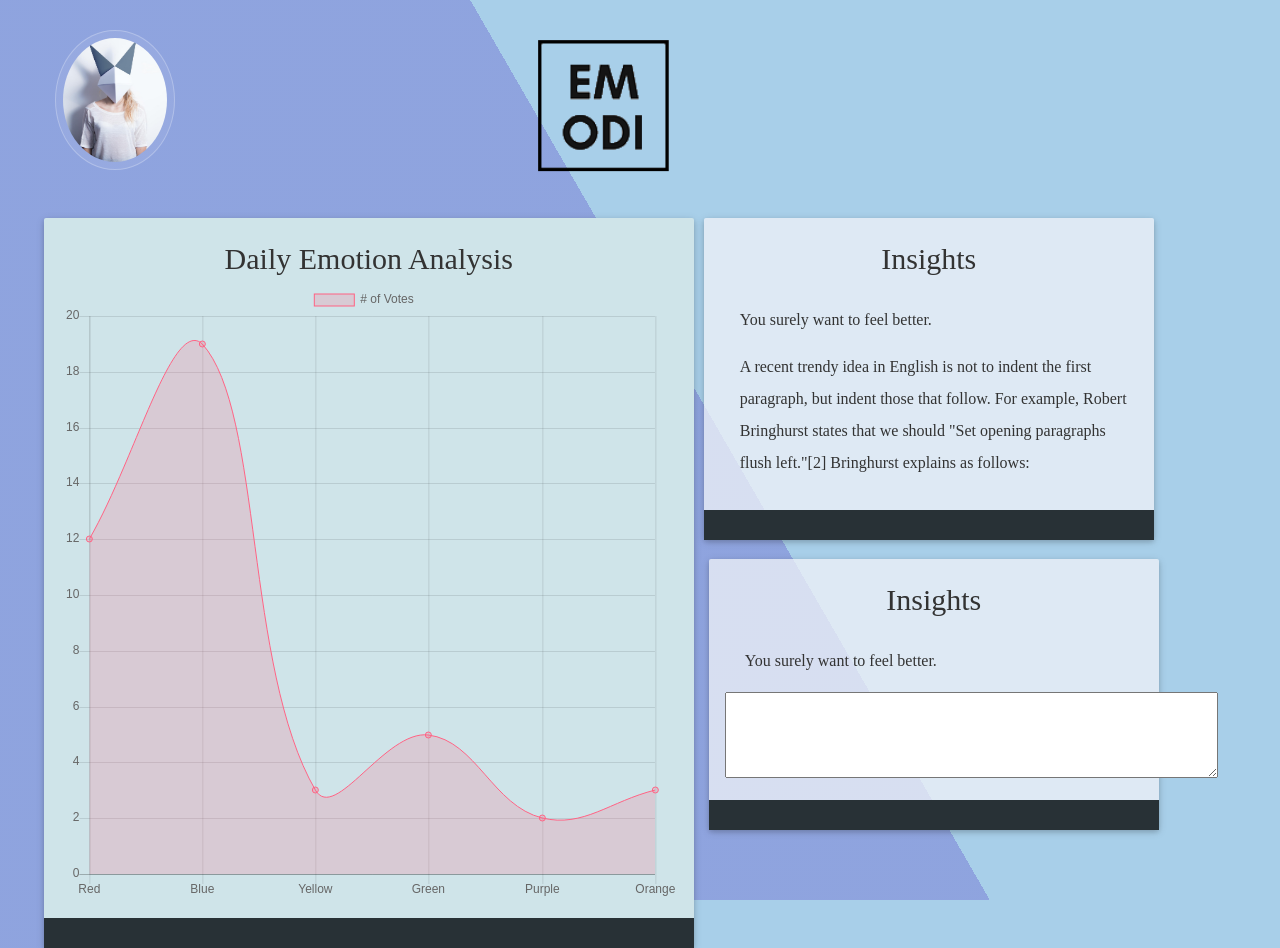
<file: home.html>
<!DOCTYPE html>
<html lang="en">
<head>
    <meta charset="utf-8">
    <meta http-equiv="X-UA-Compatible" content="IE=edge">
    <meta name="viewport" content="width=device-width, initial-scale=1">

    <title>Emotion Dairy : Home</title>
    <link rel="icon" type="image/icon" href="assets/images/tabicon.ico">

    <link rel="stylesheet" type="text/css" href="">
    <link href="assets/css/bootstrap.min.css" rel="stylesheet">
    <link href="assets/css/bootstrap-theme.min.css" rel="stylesheet">
    <link href="assets/css/font-awesome.min.css" rel="stylesheet">
    <link href="https://fonts.googleapis.com/css?family=Open+Sans:400,400i,600,700,700i" rel="stylesheet">
    <link href="https://fonts.googleapis.com/css?family=Crimson+Text:400,700,700i|Josefin+Sans:700" rel="stylesheet">
    <link href="assets/css/homeMain.css" rel="stylesheet">
    <link href="assets/css/mycocss.css" rel="stylesheet">
    <link rel="icon" href="assets/images/logo.png">
    <link rel="stylesheet" href="https://cdnjs.cloudflare.com/ajax/libs/animate.css/3.5.2/animate.min.css">
    <link href="https://fonts.googleapis.com/icon?family=Material+Icons" rel="stylesheet">

    <link rel="stylesheet" href="https://cdnjs.cloudflare.com/ajax/libs/animate.css/3.5.2/animate.min.css">

    <script src="https://ajax.googleapis.com/ajax/libs/jquery/2.1.4/jquery.min.js"></script>    

    <style>
        .card {
            background-color: rgb(207, 228, 233);
        }
        .navbar { margin-top: 90px; width: 1900px; }

        .avatar img{
            border-radius: 100%;
			display: inline-block;
			margin: 0 0 2em 0;
			padding: 0.5em;
			border: solid 1px rgba(255, 255, 255, 0.25);
            background-color: rgba(255, 255, 255, 0.075);
            /*width: 185px;
            height: 200px;*/

            width: 120px;
            height: 140px;
            position: right ; right: 0;
		}

    </style>

</head>

<body class='two'>
    <br>
        <div class="container">
            <div class="row">
                <div class="column" style="position: relative;">
                    <span class="avatar"><img src="assets/images/home.jpg" ></span>
                    <!--img src="assets/images/home.jpg" style="width:180px; border-radius: 70%; height: 200px; border:10px solid rgb(250, 248, 248);"-->
        
                    <img src="assets/images/151918638096093397.png" style="padding-top: 10px;height:160px; margin: 0 0 2em 0;  margin-left:350px; ">
        
                </div>
            </div>
        </div>

        <div class="container">
            <div class="row">
                <!-- Card Projects -->
                <div class="col-md-3 col-md-offset-3">
                    <div class="card animated slideInLeft" style="width: 650px;margin-left: -450px;">
                        <div class="card-content" id="cardInfo">
                            <p class="title_description">Daily Emotion Analysis</p>
                            <canvas id="myChart" width="400" height="400"></canvas>
                        </div>
                        
                        <div class="liner"></div>
                        <!--img class="card-image" src="assets/images/seaside-day-preview.jpg" width="450" height="250"-->
                    </div>
                </div>

                <div class="col-md-3 col-md-offset-1">
                    <div class="card animated slideInLeft" style="width: 450px; margin-left: -180px; background-color: rgba(240, 242, 247, 0.753);">
                        <div class="card-content" id="cardInfo2">
                            <p class="title_description">Insights</p><br>
                            <p class="title_medium">You surely want to feel better.</p>
                            <p class="title_medium">A recent trendy idea in English is not to indent the first paragraph, but indent those that follow. For example, Robert Bringhurst states that we should "Set opening paragraphs flush left."[2] Bringhurst explains as follows:</p>
                        </div>
                        
                        <div class="liner"></div>
                        <!--img class="card-image" src="assets/images/seaside-day-preview.jpg" width="450" height="250"-->
                    </div>

                </div>

                <div class="col-md-3 col-md-offset-1">
                    <div class="card animated slideInLeft" style="width: 450px; margin-left: 410px;margin-top:350px; background-color: rgba(240, 242, 247, 0.753);">
                        <div class="card-content" id="cardInfo2">
                            <p class="title_description">Insights</p><br>
                            <p class="title_medium">You surely want to feel better.</p>
                            <textarea rows="4" cols="63"></textarea>
                        </div>
                        
                        <div class="liner"></div>
                        <!--img class="card-image" src="assets/images/seaside-day-preview.jpg" width="450" height="250"-->
                    </div>

                </div>

            </div>
        </div>  
</body>

<script src="https://ajax.googleapis.com/ajax/libs/jquery/3.1.1/jquery.min.js"></script>
<script src="assets/js/bootstrap.min.js"></script>
<script src="assets/js/script.js"></script>
<script src="assets/js/Chart.js"></script>


<script>
    var ctx = document.getElementById("myChart").getContext('2d');
    var myChart = new Chart(ctx, {
        type: 'line',
        data: {
            labels: ["Red", "Blue", "Yellow", "Green", "Purple", "Orange"],
            datasets: [{
                label: '# of Votes',
                data: [12, 19, 3, 5, 2, 3],
                backgroundColor: [
                    'rgba(255, 99, 132, 0.2)',
                    'rgba(54, 162, 235, 0.2)',
                    'rgba(255, 206, 86, 0.2)',
                    'rgba(75, 192, 192, 0.2)',
                    'rgba(153, 102, 255, 0.2)',
                    'rgba(255, 159, 64, 0.2)'
                ],
                borderColor: [
                    'rgba(255,99,132,1)',
                    'rgba(54, 162, 235, 1)',
                    'rgba(255, 206, 86, 1)',
                    'rgba(75, 192, 192, 1)',
                    'rgba(153, 102, 255, 1)',
                    'rgba(255, 159, 64, 1)'
                ],
                borderWidth: 1
            }]
        },
        options: {
            scales: {
                yAxes: [{
                    ticks: {
                        beginAtZero:true
                    }
                }]
            }
        }
    });
</script>
</html>
</file>
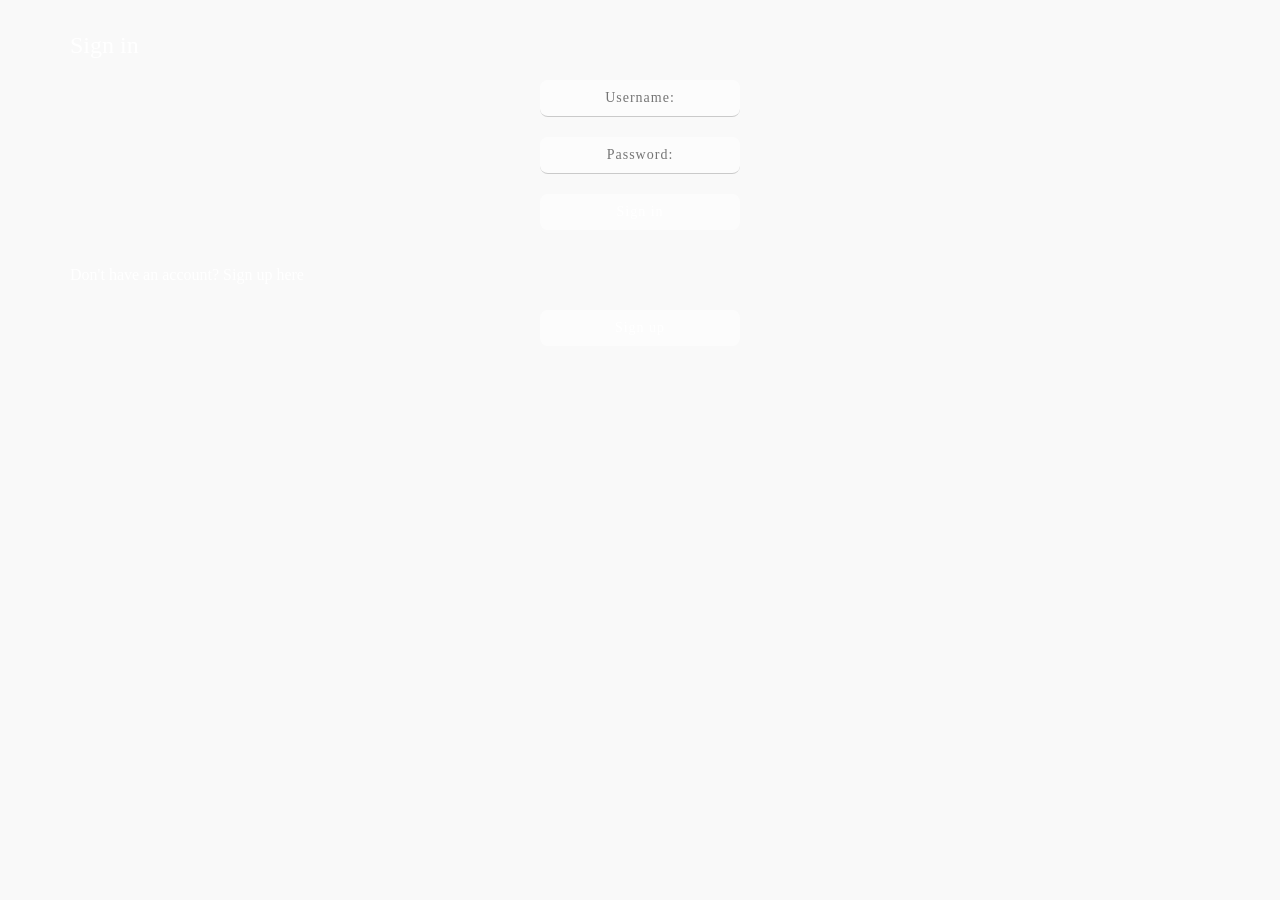
<file: ipopup.html>
<!DOCTYPE html>
<html lang="en">
<head>
    <meta charset="utf-8">
    <meta http-equiv="X-UA-Compatible" content="IE=edge">
    <meta name="viewport" content="width=device-width, initial-scale=1">

    <title>Emotion Dairy : Home</title>
    <link rel="icon" type="image/icon" href="assets/images/tabicon.ico">

    <link rel="stylesheet" type="text/css" href="">
    <link href="assets/css/bootstrap.min.css" rel="stylesheet">
    <link href="assets/css/bootstrap-theme.min.css" rel="stylesheet">
    <link href="assets/css/font-awesome.min.css" rel="stylesheet">
    <link href="https://fonts.googleapis.com/css?family=Open+Sans:400,400i,600,700,700i" rel="stylesheet">
    <link href="https://fonts.googleapis.com/css?family=Crimson+Text:400,700,700i|Josefin+Sans:700" rel="stylesheet">
    <link href="assets/css/main.css" rel="stylesheet">
    <link href="assets/css/mycss.css" rel="stylesheet">
    <link rel="icon" href="assets/images/logo.png">
    <link rel="stylesheet" href="https://cdnjs.cloudflare.com/ajax/libs/animate.css/3.5.2/animate.min.css">
    <link href="https://fonts.googleapis.com/icon?family=Material+Icons" rel="stylesheet">

    
</head>

<body id="bb">
    <div id="index">
        <div class="container">
            <br>
            <p class="title_description">Sign in</p>
            <form>
                <input type='text' placeholder='Username:'  id='username'/><br>
                <input type='text' placeholder='Password:'  id='psw' /><br>
                <a href="http://localhost/EMODI/EMODI/login.html" class="semi-transparent-button" >Sign in</a><br> 
                <div id="me">
            </form>    
            <p class="description">Don't have an account? Sign up here</p>
            <a class="semi-transparent-button" href="http://localhost/EMODI/EMODI/signup.html">Sign up</a><br> 
            
        </div>
    </div>

</body>

<script src="popup.js"></script>


</html>
</file>
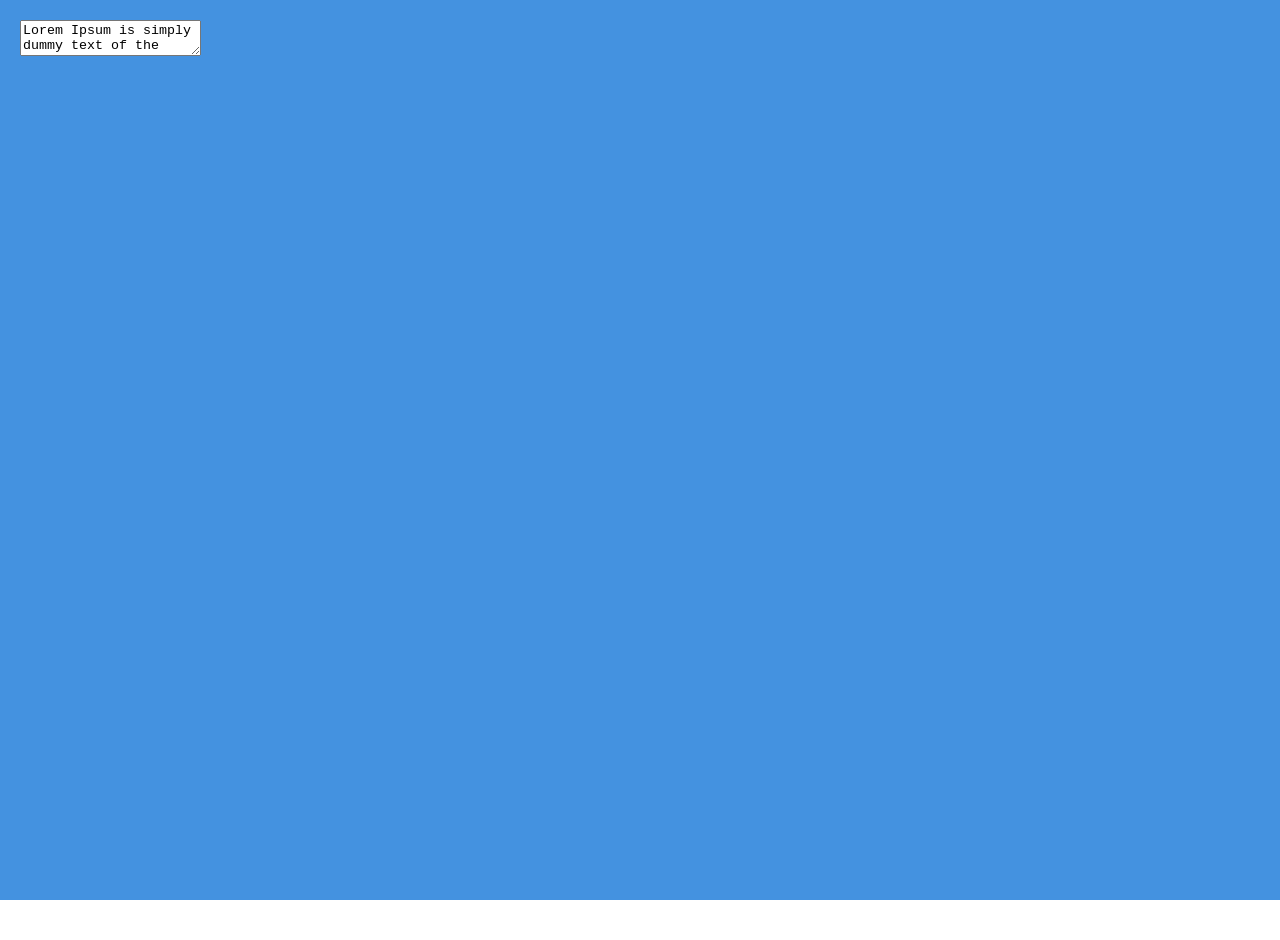
<file: journal.html>
<html>
    <head>
        <style>
            html,
                body {
                height: 100%;
                padding: 0;
                margin: 0;
                overflow-x: hidden;
                }
             .text-container {
                background: #4492E0;
                padding: 20px;
                height: 100%;
                position: relative;
            }
            .textarea {
                background: transparent;
                color: white;
                resize: none;
                border: 0 none;
                width: 100%;
                font-size: 5em;
                outline: none;
                height: 100%;
                position: absolute;
            }
        </style>
    </head>

    <body>
            <div class="text-container">
                    <textarea>Lorem Ipsum is simply dummy text of the printing and typesetting industry. Lorem Ipsum has been the industry's standard dummy text ever since the 1500s, when an unknown printer took a galley of type and scrambled it to make a type specimen book. It has survived not only five centuries, but also the leap into electronic typesetting, remaining essentially unchanged. It was popularised in the 1960s with the release of Letraset sheets containing Lorem Ipsum passages, and more recently with desktop publishing software like Aldus PageMaker including versions of Lorem Ipsum.
                  
                  It is a long established fact that a reader will be distracted by the readable content of a page when looking at its layout. The point of using Lorem Ipsum is that it has a more-or-less normal distribution of letters, as opposed to using 'Content here, content here', making it look like readable English. Many desktop publishing packages and web page editors now use Lorem Ipsum as their default model text, and a search for 'lorem ipsum' will uncover many web sites still in their infancy. Various versions have evolved over the years, sometimes by accident, sometimes on purpose (injected humour and the like).
                    
                    Lorem Ipsum is simply dummy text of the printing and typesetting industry. Lorem Ipsum has been the industry's standard dummy text ever since the 1500s, when an unknown printer took a galley of type and scrambled it to make a type specimen book. It has survived not only five centuries, but also the leap into electronic typesetting, remaining essentially unchanged. It was popularised in the 1960s with the release of Letraset sheets containing Lorem Ipsum passages, and more recently with desktop publishing software like Aldus PageMaker including versions of Lorem Ipsum.
                  
                  It is a long established fact that a reader will be distracted by the readable content of a page when looking at its layout. The point of using Lorem Ipsum is that it has a more-or-less normal distribution of letters, as opposed to using 'Content here, content here', making it look like readable English. Many desktop publishing packages and web page editors now use Lorem Ipsum as their default model text, and a search for 'lorem ipsum' will uncover many web sites still in their infancy. Various versions have evolved over the years, sometimes by accident, sometimes on purpose (injected humour and the like).</textarea>
                  </div>
    </body>
</html>
</file>
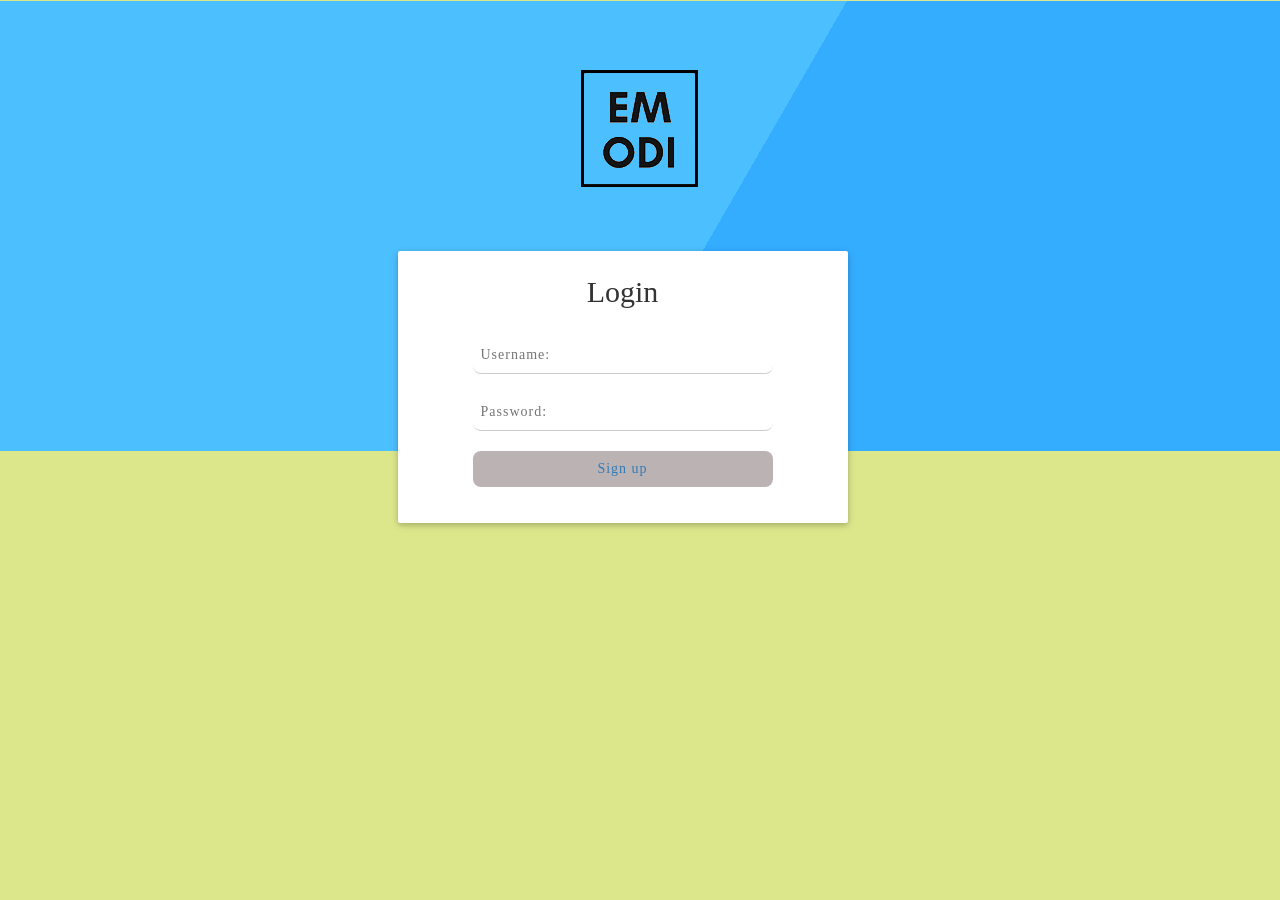
<file: login.html>
<!DOCTYPE html>
<html lang="en">
<head>
    <meta charset="utf-8">
    <meta http-equiv="X-UA-Compatible" content="IE=edge">
    <meta name="viewport" content="width=device-width, initial-scale=1">

    <title>Emotion Dairy : Login</title>
    <link rel="icon" type="image/icon" href="assets/images/tabicon.ico">

    <link rel="stylesheet" type="text/css" href="">
    <link href="assets/css/bootstrap.min.css" rel="stylesheet">
    <link href="assets/css/bootstrap-theme.min.css" rel="stylesheet">
    <link href="assets/css/font-awesome.min.css" rel="stylesheet">
    <link href="https://fonts.googleapis.com/css?family=Open+Sans:400,400i,600,700,700i" rel="stylesheet">
    <link href="https://fonts.googleapis.com/css?family=Crimson+Text:400,700,700i|Josefin+Sans:700" rel="stylesheet">
    <link href="assets/css/comain.css" rel="stylesheet">
    <link href="assets/css/mycocss.css" rel="stylesheet">
    <link rel="icon" href="assets/images/logo.png">
    <link rel="stylesheet" href="https://cdnjs.cloudflare.com/ajax/libs/animate.css/3.5.2/animate.min.css">
    <link href="https://fonts.googleapis.com/icon?family=Material+Icons" rel="stylesheet">

    <link rel="stylesheet" href="https://cdnjs.cloudflare.com/ajax/libs/animate.css/3.5.2/animate.min.css">

    <script src="https://ajax.googleapis.com/ajax/libs/jquery/2.1.4/jquery.min.js"></script>

    <style>
        .card {
            margin-top: 10px;
            width: 450px;
            box-sizing: border-box;
            border-radius: 2px;
            background-clip: padding-box;
            background-color: #fff;

            
            position: absolute;
            top: 50%;
            left: 50%;
            margin-left: 50px;
            margin-top: 250px;
        }

        .two{
            background-color: #34ADFF;
            background-image: -webkit-linear-gradient(150deg, #34ADFF 45%, #4CBFFF 35%);
            height: 100%;
            min-height: 450px;
        }
    </style>

</head>

<body id="bb" style="background-color: #dce68b">
    <div class="container">
        <div class="row">
            <!-- Card Projects -->
            <div class="center col-md-6 col-md-offset-3">
                <div class="card animated slideInLeft" id="mainCard">
                    <div class="card-content" id="cardInfo">
                        <p class="title_description">Login</p>
                        <form>
                            <br>
                            <input type='text' placeholder='Username:' id='username' onfocus="clear(this)" required /><br>
                            <input type='password' placeholder='Password:' id='psw' required/><br>
                            <div id="me">
                                
                            </div>
                            
                        </form>    
                        <a class="black-button" href="#" onclick="return ef();">Sign up</a><br> 
                    </div>
                    
                    
                    <!--img class="card-image" src="assets/images/seaside-day-preview.jpg" width="450" height="250"-->
                </div>
            </div>
        </div>
    </div>

    <div class="two">
        <br><br><br>
        <center><img src="assets/images/151918638096093397.png"></center>
    </div>
    

</body>

<script src="https://ajax.googleapis.com/ajax/libs/jquery/1.11.2/jquery.min.js"></script>
<script type="text/javascript" language="javascript">
    function ef(){
        var username=document.getElementById("username").value;
        var password=document.getElementById("psw").value;

        if(username==="" || password===""){
            document.getElementById('me').innerHTML="<p class='title_small warning_text'>Please enter your details.<br> We are exited to know about you !!</p>";  
        }else{
            validateUser(username,password);
        }

    }

    function clear(x){
        alert('exo');
        document.getElementById('me').innerHTML="";
    }

    function validateUser(username,psw){
        var myData = {"action": "login", "username": username};
        $.ajax({
            url: "http://localhost/EMODI/EMODI/PHP/user.php",
            type: "POST",
            data: myData,
            success: function (res) {
                //alert(res+" "+(res=='true'));
                if(res!='false'){
                    var ar=res.split("|");
                    if(ar[0]===psw){
                        localStorage.setItem("uid",ar[1]);
                        alert('Welcome !!');
                        window.location.href="http://localhost/EMODI/EMODI/home.html#";
                    }else{
                        document.getElementById('me').innerHTML="<p class='title_small warning_text'>Username or password is incorrect. Please try again.</p>";
                        document.getElementById("psw").value="";
                        document.getElementById("username").value="";
                    }
                    
                }
            }
        });
    }

    function validateEmail(email) {
        var re = /^(([^<>()[\]\\.,;:\s@\"]+(\.[^<>()[\]\\.,;:\s@\"]+)*)|(\".+\"))@((\[[0-9]{1,3}\.[0-9]{1,3}\.[0-9]{1,3}\.[0-9]{1,3}\])|(([a-zA-Z\-0-9]+\.)+[a-zA-Z]{2,}))$/;
        return re.test(email);
    }

</script>
</html>
</file>
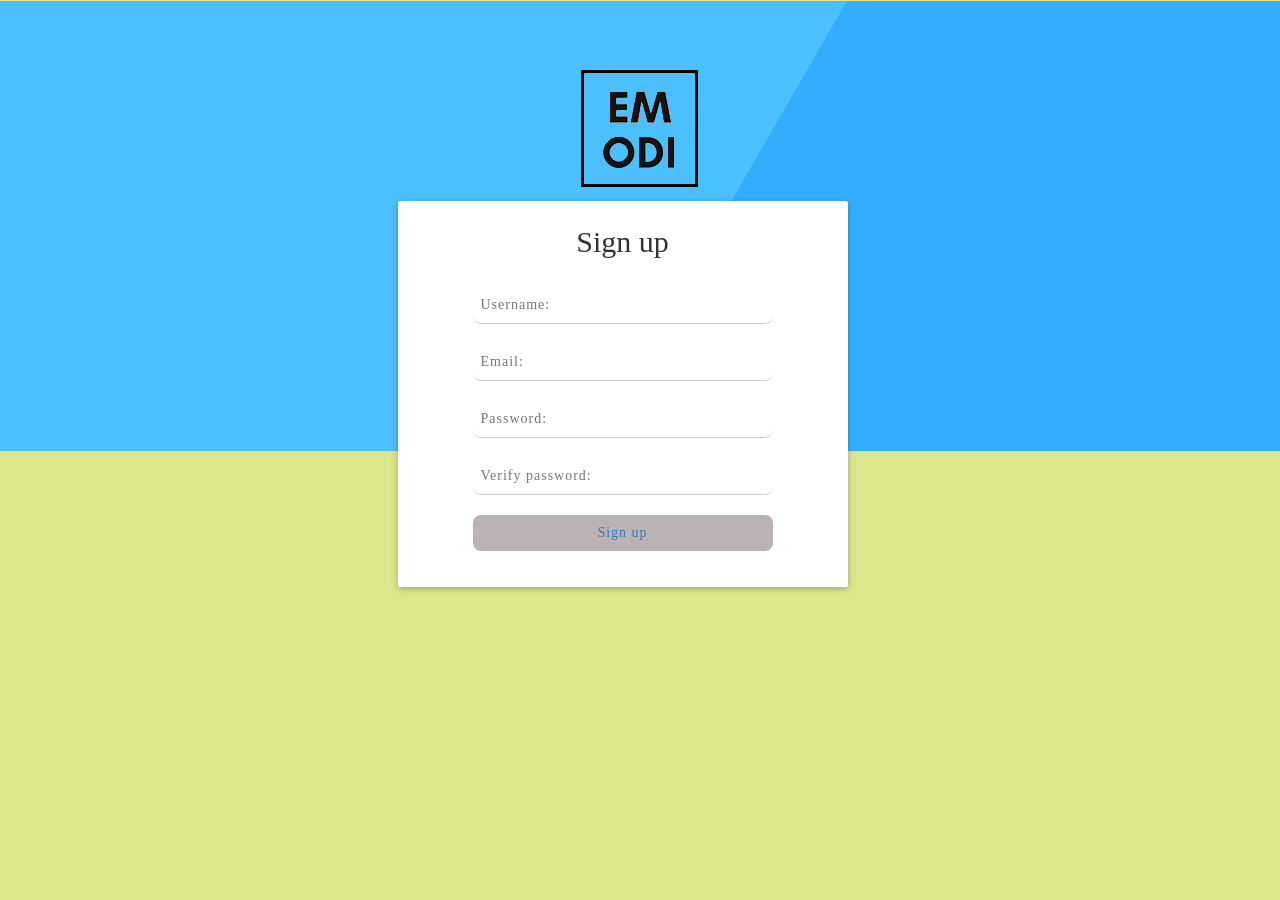
<file: signup.html>
<!DOCTYPE html>
<html lang="en">
<head>
    <meta charset="utf-8">
    <meta http-equiv="X-UA-Compatible" content="IE=edge">
    <meta name="viewport" content="width=device-width, initial-scale=1">

    <title>Emotion Dairy : Home</title>
    <link rel="icon" type="image/icon" href="assets/images/tabicon.ico">

    <link rel="stylesheet" type="text/css" href="">
    <link href="assets/css/bootstrap.min.css" rel="stylesheet">
    <link href="assets/css/bootstrap-theme.min.css" rel="stylesheet">
    <link href="assets/css/font-awesome.min.css" rel="stylesheet">
    <link href="https://fonts.googleapis.com/css?family=Open+Sans:400,400i,600,700,700i" rel="stylesheet">
    <link href="https://fonts.googleapis.com/css?family=Crimson+Text:400,700,700i|Josefin+Sans:700" rel="stylesheet">
    <link href="assets/css/comain.css" rel="stylesheet">
    <link href="assets/css/mycocss.css" rel="stylesheet">
    <link rel="icon" href="assets/images/logo.png">
    <link rel="stylesheet" href="https://cdnjs.cloudflare.com/ajax/libs/animate.css/3.5.2/animate.min.css">
    <link href="https://fonts.googleapis.com/icon?family=Material+Icons" rel="stylesheet">

    <link rel="stylesheet" href="https://cdnjs.cloudflare.com/ajax/libs/animate.css/3.5.2/animate.min.css">

    <script src="https://ajax.googleapis.com/ajax/libs/jquery/2.1.4/jquery.min.js"></script>
    
    <style>
        .card {
            margin-top: 10px;
            width: 450px;
            box-sizing: border-box;
            border-radius: 2px;
            background-clip: padding-box;
            background-color: #fff;

            
            position: absolute;
            top: 50%;
            left: 50%;
            margin-left: 50px;
            margin-top: 200px;
        }

        .two{
            background-color: #34ADFF;
            background-image: -webkit-linear-gradient(150deg, #34ADFF 45%, #4CBFFF 35%);
            height: 100%;
            min-height: 450px;
        }
    </style>

</head>

<body id="bb" style="background-color: #dce68b">
    <div class="container">
        <div class="row">
            <!-- Card Projects -->
            <div class="center col-md-6 col-md-offset-3">
                <div class="card animated slideInLeft" id="mainCard">
                    <div class="card-content" id="cardInfo">
                        <p class="title_description">Sign up</p>
                        <form>
                            <br>
                            <input type='text' placeholder='Username:' id='username' required /><br>
                            <input type='text' placeholder='Email:' id='email' required /><br>
                            <input type='password' placeholder='Password:' id='psw' required/><br>
                            <input type='password' placeholder='Verify password:' id='vpsw' /><br>
                            <div id="me">
                                
                            </div>
                            
                        </form>    
                        <a class="black-button" href="#" onclick="return ef();">Sign up</a><br> 
                    </div>
                    
                    
                    <!--img class="card-image" src="assets/images/seaside-day-preview.jpg" width="450" height="250"-->
                </div>
            </div>
        </div>
    </div>

    <div class="two">
        <br><br><br>
        <center><img src="assets/images/151918638096093397.png"></center>
    </div>
    

</body>

<script src="https://ajax.googleapis.com/ajax/libs/jquery/1.11.2/jquery.min.js"></script>
<script type="text/javascript" language="javascript">
    function ef(){
        var username=document.getElementById("username").value;
        var email=document.getElementById("email").value;
        var password=document.getElementById("psw").value;
        var vpassword=document.getElementById("vpsw").value;
        console.log(username);
        if(username==="" || email==="" || password==="" || vpassword===""){
            document.getElementById('me').innerHTML="<p class='title_small warning_text'>Please enter your details.<br> We are exited to know about you !!</p>";  
        }else{
            if(password===vpassword){
                document.getElementById('me').innerHTML="";
                if(validateEmail(email)){
                    addUser(username,email,password);
                }else{
                    document.getElementById('me').innerHTML="<p class='title_small warning_text'>Please enter a valid email address</p>";    
                }
            }else{
                document.getElementById('me').innerHTML="<p class='title_small warning_text'>Please retype the password correctly.</p>";
                document.getElementById("vpsw").value="";
            }
        }

    }

    function addUser(username,email,psw){
        var myData = {"action": "signup", "username": username,"email":email,"psw":psw};
        alert(username+" "+email+" "+psw);
        $.ajax({
            url: "http://localhost/EMODI/EMODI/PHP/user.php",
            type: "POST",
            data: myData,
            success: function (res) {
                alert(res+" "+(res=='true'));
                if(res==='true'){
                    document.getElementById('cardInfo').innerHTML="<p class='title_description'> Congratulations!!</p> <br><p class='title_medium'>You have successfully registered in EMODI.<br> Let's begin out EMODI journey ..</p><a class='blue-button' href='#'>Login</a>";
                    var newcontent = document.createElement('div');
                    newcontent.innerHTML = "<div class='liner'></div>";
                    document.getElementById('mainCard').appendChild(newcontent);
                }
            }
        });
    }

    function validateEmail(email) {
        var re = /^(([^<>()[\]\\.,;:\s@\"]+(\.[^<>()[\]\\.,;:\s@\"]+)*)|(\".+\"))@((\[[0-9]{1,3}\.[0-9]{1,3}\.[0-9]{1,3}\.[0-9]{1,3}\])|(([a-zA-Z\-0-9]+\.)+[a-zA-Z]{2,}))$/;
        return re.test(email);
    }

</script>
</html>
</file>
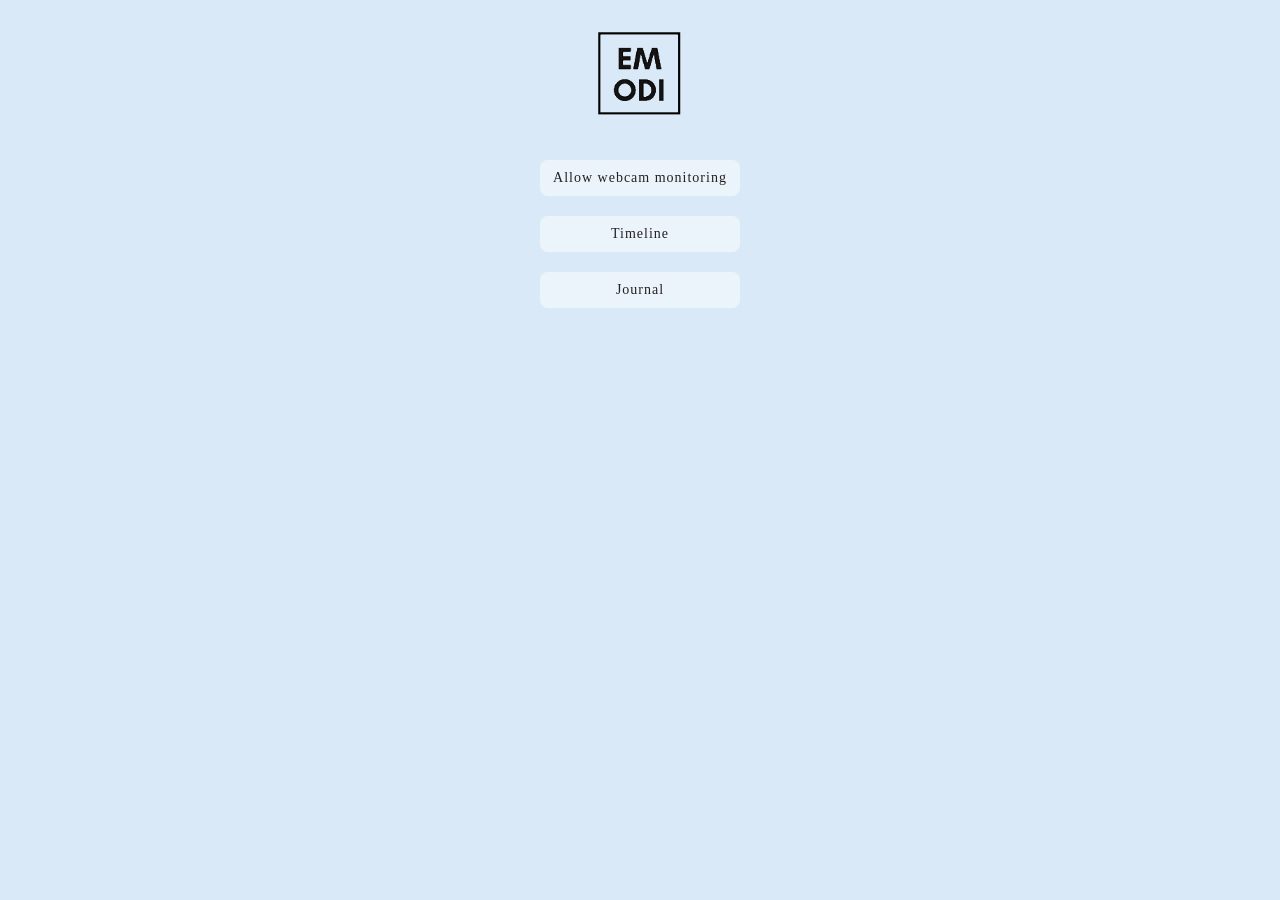
<file: spopup.html>
<!DOCTYPE html>
<html lang="en">
<head>
    <meta charset="utf-8">
    <meta http-equiv="X-UA-Compatible" content="IE=edge">
    <meta name="viewport" content="width=device-width, initial-scale=1">

    <title>Emotion Dairy : Home</title>
    <link rel="icon" type="image/icon" href="assets/images/tabicon.ico">

    <link rel="stylesheet" type="text/css" href="">
    <link href="assets/css/bootstrap.min.css" rel="stylesheet">
    <link href="assets/css/bootstrap-theme.min.css" rel="stylesheet">
    <link href="assets/css/font-awesome.min.css" rel="stylesheet">
    <link href="https://fonts.googleapis.com/css?family=Open+Sans:400,400i,600,700,700i" rel="stylesheet">
    <link href="https://fonts.googleapis.com/css?family=Crimson+Text:400,700,700i|Josefin+Sans:700" rel="stylesheet">
    <!--link href="assets/css/main.css" rel="stylesheet"-->
    <link href="assets/css/mycss.css" rel="stylesheet">
    <link rel="icon" href="assets/images/logo.png">
    <link rel="stylesheet" href="https://cdnjs.cloudflare.com/ajax/libs/animate.css/3.5.2/animate.min.css">
    <link href="https://fonts.googleapis.com/icon?family=Material+Icons" rel="stylesheet">

    <script src="popup.js" ></script>
    <style>
        body{
            background-color: rgb(218, 233, 247);
            font-family: "Crimson Text";

            min-width: 275px; /* your desired width */
            max-width: 100%;
            min-height: 225px;
            max-height: 100%;
            position: relative;
            vertical-align:middle;
        }
    </style>

</head>


<body>
    
    <div id="index">
        <div class="container">
            <br>
            <center><img src="assets/images/151918638096093397.png" style="padding-top: 6px;height:100px; "></center>
            <br>
            <!--span class="iwt">
                <i class="material-icons" style="color: rgb(36, 33, 33);">attach_file</i>
                <span class="description" style="color: rgb(36, 33, 33);">You are having a great day sofar</span><br>
                <span class="description" style="color: rgb(36, 33, 33);">Need any help?</span>
            </span-->
            
            <br>
            <!--i class="material-icons"style="color: #fff;">timeline</i>
            <p>View your emotional analysis</p-->
            <a class="semi-transparent-button" href="#" style="color: rgb(36, 33, 33);">Allow webcam monitoring</a><br> 
            <a onClick="timeFunc()" class="semi-transparent-button"  style="color: rgb(36, 33, 33);" href="https://code.tutsplus.com/tutorials/how-to-implement-email-verification-for-new-members--net-3824">Timeline</a><br>
            <a class="semi-transparent-button" href="#" style="color: rgb(36, 33, 33);">Journal</a><br>           
            
            
        </div>
    </div>

</div>

</body>
</html>
</file>
<file: assets/css/homeMain.css>
body{
	background-color: #f9f9f9;
	font-family: "Crimson Text";
}

.main{
	background: #fff;
}

.home-description{

	font-family: "Segoe UI Light";
	font-size: 19px;
    padding-top: 15px;
    padding-bottom: 25px;
    line-height: 29px;

}

.social i a{
	height: 40px;
	width: 40px;
	border: 1px solid #111;
	line-height: 40px;
	margin: 0 10px;
	color: #111;
	font-size: 20px;
	padding-bottom: 20px;
	}

.social a:hover i{
	color: #fff;
	border-color: #bb9e7d;
	background-color: #bb9e7d;
	}


@media (min-width: 778px)
{
		.main{
			height: 100vh;
			overflow: hidden;
		}

		.img-rabbit{
			/*margin: 0 -15px;*/
		}

		.btn-group-vertical{
    		padding: 20px 87.5px;
    	}

    	.info{
			font-family: "Crimson";
			line-height: 28px;
		    font-size: 16px;
		    padding-top: 15px;
		    padding-right: 50px;
		}
		
		.home-description{
			padding-right: 90px;
			padding-left: 90px;
			
		}
}
.img-rabbit{
	width: 100%;
}
.btn-rabbit{
	background-color: #fff;
	color: #111;
	font-style: italic;
	border: 1px solid #111;
	border-radius: 0px !important;
	transition: all 0.4s ease-in-out;
	margin-bottom: 20px;
	font-family: "Crimson";
	font-size: 13px;
	}

.btn-rabbit:hover{
	color: #fff;
	background-color: #bb9e7d;
	border-color: #bb9e7d;}

p{
	color: #585757;
	font-size: 16px;
	
}

.page-title{
	text-transform: uppercase;
	font-family: 'Josefin Sans';
}

/*Home Style*/
.logo{
	padding-top: 100px;
	text-transform: uppercase;
	font-size: 12px;
}

.logo h4{
	font-family: 'Josefin Sans';
}


footer{
	padding: 22px 0 10px 0;
	font-style: italic;
	}


.back{
    width: 170px;
    font-family: "Crimson";
    font-size: 17px;
    font-style: italic;
    vertical-align: middle;
    text-align: center;
    display: block;
    clear: both;
    margin-top: 70px;	 
}

.back i{
	margin-left: -40px;
    margin-right: 17px;
    font-size: 20px;
}


.form-control{
	margin-top: 30px;
	width: 75%;

}

.btn{
	padding: 10px 60px;
	height: 45px;
	font-size: 16px;
}

.btn-group-vertical{
    font-family: "Josefin Sans";    
}

.about{
	font-family: "Josefin Sans";
	/*margin-top: 35px;*/
	/*margin-bottom: 25px;*/
	font-size: 32px;
	
}
.form-control{
	font-style: italic;
	border-radius: 0;
	font-family: "Crimson";
	font-size: 16px;
}

.page-title{
	
	font-size: 32px;
	font-family: "Josefin Sans";
}

.fa-heartbeat{
	    color: #bb9e7d;
}

::selection {
	color: #fff;
   	background-color: #bb9e7d;
}

.bottom{
	padding-right: 20px;
}

.page-title{
	position: relative;
	display: inline-block;
}

.page-title:after,.page-title:before{
	content: '';
	position: absolute;
	height: 1px;
	background-color: black;
	left: 0;
	margin: 2px;
}

.social{
	padding-bottom: 15px;
}

.submit{

	font-family: "Crimson"
	font-size: 16px;
}

.subtitle{
	font-style: italic;
	font-weight: 600;
	font-size: 20px;
	color: #3b3b3b;
	line-height: 28px;
	font-family: "Crimson";
	margin-top: 15px;
	margin-bottom: 20px;
	padding-right: 40px;

	}
.page-title:after{
	width: 75%;
	top: -9px;

}

.page-title:before{
	width: 40%;
	bottom: -7px;
}

#watermark .marker{
	position: absolute;
	font-size: 60px;
	opacity: 0.1;
	font-family: "Josefin Sans";
	text-transform: uppercase;
	left: 0;
	top: -5px;
}

#watermark{
	position: relative;
}

.item{
	
	background-color: #313131;
	color: #f9f9f9;
}

#owl-demo .item img{
    display: block;
    width: 100%;
    height: auto;
    /*margin-left: 0px;*/
}

.owl-theme .owl-controls {
    margin-top: 10px;
    margin-right: 10px;
    text-align: center;
    width: 100%;
    position: absolute;
    top: calc(44% - 40px);
		}

.owl-next{
	right: 0;
	padding-right: 1px;

}

.owl-prev{
	left: 0;
	padding-left: 1px;
}



.owl-theme .owl-controls .owl-nav [class*=owl-]{
	position: absolute;
	border-radius: 0px;
	font-size: 21px;
	padding: 15px 20px;
	margin: 0px;
	background-color: #fff; 

}

.owl-theme .owl-controls .owl-nav [class*=owl-] i{
	color: #333;
	
}

.owl-theme .owl-controls .owl-nav [class*=owl-]:hover{
	background-color: #bb9e7d;
	border-color: #bb9e7d;
}
.owl-theme .owl-controls .owl-nav [class*=owl-]:hover i{
	color: #fff;
}
@media (max-width: 1024px) and (orientation: landscape){
	.main{
		height: auto;
	}
}
.custom_btn{
  -vendor-animation-duration: 3s;
  -vendor-animation-delay: 2s;
  -vendor-animation-iteration-count: infinite;
}
.show{
	display: block;
}
</file>
<file: assets/css/mycocss.css>
.semi-transparent-button {
    display: block;
    box-sizing: border-box;
    margin: 0 auto;
    padding: 8px;
    width: 100%;
    max-width: 500px;
    background: #fff; /* fallback color for old browsers */background: rgba(255, 255, 255, 0.5);
    border-radius: 8px;
    color: #fff;
    text-align: center;
    text-decoration: none;
    font-family: 'Segoe UI';
    letter-spacing: 1px;
    transition: all 0.3s ease-out;
  }

  .black-button {
    display: block;
    box-sizing: border-box;
    margin: 0 auto;
    padding: 8px;
    width: 100%;
    max-width: 300px;
    background: rgb(187, 179, 179); /* fallback color for old browsers */background: rgba(187, 179, 179);
    border-radius: 8px;
    text-align: center;
    text-decoration: none;
    font-family: 'Segoe UI';
    letter-spacing: 1px;
    transition: all 0.3s ease-out;
  }

  .blue-button {
    display: block;
    box-sizing: border-box;
    margin: 0 auto;
    padding: 8px;
    width: 100%;
    max-width: 550px;
    background: rgb(171, 219, 252); /* fallback color for old browsers */background: rgb(171, 219, 252);
    text-align: center;
    text-decoration: none;
    font-family: 'Segoe UI';
    font-size: 15px;
    letter-spacing: 1px;
    transition: all 0.3s ease-out;
  }

.description{
        font-family: "Segoe UI";
        color: rgb(194, 126, 126);
        padding-top: 15px;
        padding-bottom: 15px;
        line-height: 20px;    
}

.title_description{
    font-family: "Segoe UI";
    font-size: 30px;
    color: #272222;
    padding-top: 15px;
    padding-bottom: 15px;
    line-height: 20px;  
    text-align:   center;
}

#me p{
  color: rgb(211, 87, 87);
}

.title_small{
    font-family: "Segoe UI";
    font-size: 15px;    
    padding-left: 65px;
    padding-bottom: 15px;
    line-height: 20px;  
    text-align:   left;
}

.title_medium{
  font-family: "Segoe UI";
  font-size: 16px;    
  padding-left: 20px;
  padding-bottom: 15px;
  line-height: 32px;  
  text-align:   left;
}

.warning_text{
  color: rgb(211, 87, 87);
}

.title_title{
    font-family: "Coronetscript";
    font-size: 35px;
    color: #fff;
    padding-top: 15px;
    padding-bottom: 15px;
    line-height: 20px;  
    text-align:   center;
}



.iwt{
    display:block;
}

input, select, textarea{
    color: #ff0000;
}

[type=text] {
    display: block;
    margin: 0 auto;
    border: 0;
    border-bottom: 1px solid rgba(0,0,0,.2);
    padding: 8px;
    width: 100%;
    max-width: 300px;
    background: rgb(5, 5, 5); /* fallback color for old browsers */background: rgba(255, 255, 255, 0.5);
    border-radius: 8px;
    color: rgb(5, 5, 5);
    text-align: left;
    text-decoration: none;
    font-family: 'Segoe UI';
    letter-spacing: 1px;
    transition: all 0.3s ease-out;
  }

[type='text']:focus {
    outline: none;
    border-color: #53CACE;
  }


  [type=password] {
    display: block;
    margin: 0 auto;
    border: 0;
    border-bottom: 1px solid rgba(0,0,0,.2);
    padding: 8px;
    width: 100%;
    max-width: 300px;
    background: rgb(5, 5, 5); /* fallback color for old browsers */background: rgba(255, 255, 255, 0.5);
    border-radius: 8px;
    color: rgb(5, 5, 5);
    text-align: left;
    text-decoration: none;
    font-family: 'Segoe UI';
    letter-spacing: 1px;
    transition: all 0.3s ease-out;
  }

[type='password']:focus {
    outline: none;
    border-color: #53CACE;
  }


  .round .round-image {
    position: relative;
    overflow: hidden;
  }
  .round .round-image img {
    border-radius: 70%;
    background-clip: padding-box;
    position: relative;
    z-index: -1;
    height: 220px;
  }

  .card {
    box-shadow: 0 2px 5px 0 rgba(0, 0, 0, 0.16), 0 2px 10px 0 rgba(0, 0, 0, 0.12);
  }
  
  .card {
    margin-top: 5px;
    width: 450px;
    box-sizing: border-box;
    border-radius: 2px;
    background-clip: padding-box;
    background-color: #fff;

    
    position: absolute;
    top: 15%;
    left: 50%;
    margin-left: -325px;
    margin-top: 10px;
  }

  .card span.card-title {
      color: #fff;
      font-size: 24px;
      font-weight: 300;
      text-transform: uppercase;
  }
  
  .card .card-image {
    position: relative;
    overflow: hidden;
  }
  .card .card-image img {
    border-radius: 2px 2px 0 0;
    background-clip: padding-box;
    position: relative;
    z-index: -1;
  }
  .card .card-image span.card-title {
    position: absolute;
    bottom: 0;
    left: 0;
    padding: 16px;
  }
  .card .card-content {
    padding: 16px;
    border-radius: 0 0 2px 2px;
    background-clip: padding-box;
    box-sizing: border-box;
  }
  .card .card-content p {
    margin: 0;
    color: inherit;
  }
  .card .card-content span.card-title {
    line-height: 48px;
  }
  .card .card-action {
    border-top: 1px solid rgba(160, 160, 160, 0.2);
    padding: 16px;
  }
  .card .card-action a {
    color: #ffab40;
    margin-right: 16px;
    transition: color 0.3s ease;
    text-transform: uppercase;
  }
  .card .card-action a:hover {
    color: #ffd8a6;
    text-decoration: none;
  }


/*
  .two{
    background-color: #34ADFF;
    background-image: -webkit-linear-gradient(150deg, #34ADFF 45%, #4CBFFF 45%);
    height: 100%;
    min-height: 900px;
  }*/

  .two{
    background-color: rgb(218, 233, 247);
    background-image: -webkit-linear-gradient(-150deg, rgb(168, 207, 233) 45%, rgba(135, 156, 220,0.9) 45%);
    height: 100%;
    min-height: 900px;
  }

  .liner{
    background-color: rgb(40, 49, 54);
    background-image: -webkit-linear-gradient(150deg, rgb(40, 49, 54) 90%, rgb(40, 49, 54) 90%);
    min-height: 30px;
  }

  .card.card-content:after {
    background: linear-gradient(-90deg, #ffffff 16px, transparent 0), linear-gradient(0deg, #ffffff 16px, transparent 0);
    background-position: left-bottom;
    background-repeat: repeat-x;
    background-size: 32px 32px;
    content: " ";
    display: block;
    position: absolute;
    bottom: 0px;
    left: 0px;
    width: 100%;
    height: 32px;
}

.center {
  display: block;
  margin-left: auto;
  margin-right: auto;
  width: 50%;
}

.light_blue{
  background-color: rgb(150, 211, 224);
}
</file>
<file: assets/css/main.css>
body{
	background-color: #f9f9f9;
	font-family: "Crimson Text";

	min-width: 275px; /* your desired width */
	max-width: 100%;
	min-height: 300px;
	max-height: 100%;
	position: relative;
	vertical-align:middle;

	animation: change 10s infinite;
	  
}
@keyframes change{
	0%{background-color: #1abc9c}
	25%{background-color: #2ecc71}
	50%{background-color: #3498db}
	75%{background-color: #9b59b6}
	100%{background-color: #e74c3c}
}

.main{
	background: #fff;
}

.home-description{

	font-family: "Segoe UI Light";
	font-size: 19px;
    padding-top: 15px;
    padding-bottom: 25px;
    line-height: 29px;

}

.social i a{
	height: 40px;
	width: 40px;
	border: 1px solid #111;
	line-height: 40px;
	margin: 0 10px;
	color: #111;
	font-size: 20px;
	padding-bottom: 20px;
	}

.social a:hover i{
	color: #fff;
	border-color: #bb9e7d;
	background-color: #bb9e7d;
	}


@media (min-width: 778px)
{
		.main{
			height: 100vh;
			overflow: hidden;
		}

		.img-rabbit{
			/*margin: 0 -15px;*/
		}

		.btn-group-vertical{
    		padding: 20px 87.5px;
    	}

    	.info{
			font-family: "Crimson";
			line-height: 28px;
		    font-size: 16px;
		    padding-top: 15px;
		    padding-right: 50px;
		}
		
		.home-description{
			padding-right: 90px;
			padding-left: 90px;
			
		}
}
.img-rabbit{
	width: 100%;
}
.btn-rabbit{
	background-color: #fff;
	color: #111;
	font-style: italic;
	border: 1px solid #111;
	border-radius: 0px !important;
	transition: all 0.4s ease-in-out;
	margin-bottom: 20px;
	font-family: "Crimson";
	font-size: 13px;
	}

.btn-rabbit:hover{
	color: #fff;
	background-color: #bb9e7d;
	border-color: #bb9e7d;}

p{
	color: #585757;
	font-size: 16px;
	
}

.page-title{
	text-transform: uppercase;
	font-family: 'Josefin Sans';
}

/*Home Style*/
.logo{
	padding-top: 100px;
	text-transform: uppercase;
	font-size: 12px;
}

.logo h4{
	font-family: 'Josefin Sans';
}


footer{
	padding: 22px 0 10px 0;
	font-style: italic;
	}


.back{
    width: 170px;
    font-family: "Crimson";
    font-size: 17px;
    font-style: italic;
    vertical-align: middle;
    text-align: center;
    display: block;
    clear: both;
    margin-top: 70px;	 
}

.back i{
	margin-left: -40px;
    margin-right: 17px;
    font-size: 20px;
}


.form-control{
	margin-top: 30px;
	width: 75%;

}

.btn{
	padding: 10px 60px;
	height: 45px;
	font-size: 16px;
}

.btn-group-vertical{
    font-family: "Josefin Sans";    
}

.about{
	font-family: "Josefin Sans";
	/*margin-top: 35px;*/
	/*margin-bottom: 25px;*/
	font-size: 32px;
	
}
.form-control{
	font-style: italic;
	border-radius: 0;
	font-family: "Crimson";
	font-size: 16px;
}

.page-title{
	
	font-size: 32px;
	font-family: "Josefin Sans";
}

.fa-heartbeat{
	    color: #bb9e7d;
}

::selection {
	color: #fff;
   	background-color: #bb9e7d;
}

.bottom{
	padding-right: 20px;
}

.page-title{
	position: relative;
	display: inline-block;
}

.page-title:after,.page-title:before{
	content: '';
	position: absolute;
	height: 1px;
	background-color: black;
	left: 0;
	margin: 2px;
}

.social{
	padding-bottom: 15px;
}

.submit{

	font-family: "Crimson"
	font-size: 16px;
}

.subtitle{
	font-style: italic;
	font-weight: 600;
	font-size: 20px;
	color: #3b3b3b;
	line-height: 28px;
	font-family: "Crimson";
	margin-top: 15px;
	margin-bottom: 20px;
	padding-right: 40px;

	}
.page-title:after{
	width: 75%;
	top: -9px;

}

.page-title:before{
	width: 40%;
	bottom: -7px;
}

#watermark .marker{
	position: absolute;
	font-size: 60px;
	opacity: 0.1;
	font-family: "Josefin Sans";
	text-transform: uppercase;
	left: 0;
	top: -5px;
}

#watermark{
	position: relative;
}

.item{
	
	background-color: #313131;
	color: #f9f9f9;
}

#owl-demo .item img{
    display: block;
    width: 100%;
    height: auto;
    /*margin-left: 0px;*/
}

.owl-theme .owl-controls {
    margin-top: 10px;
    margin-right: 10px;
    text-align: center;
    width: 100%;
    position: absolute;
    top: calc(44% - 40px);
		}

.owl-next{
	right: 0;
	padding-right: 1px;

}

.owl-prev{
	left: 0;
	padding-left: 1px;
}



.owl-theme .owl-controls .owl-nav [class*=owl-]{
	position: absolute;
	border-radius: 0px;
	font-size: 21px;
	padding: 15px 20px;
	margin: 0px;
	background-color: #fff; 

}

.owl-theme .owl-controls .owl-nav [class*=owl-] i{
	color: #333;
	
}

.owl-theme .owl-controls .owl-nav [class*=owl-]:hover{
	background-color: #bb9e7d;
	border-color: #bb9e7d;
}
.owl-theme .owl-controls .owl-nav [class*=owl-]:hover i{
	color: #fff;
}
@media (max-width: 1024px) and (orientation: landscape){
	.main{
		height: auto;
	}
}
.custom_btn{
  -vendor-animation-duration: 3s;
  -vendor-animation-delay: 2s;
  -vendor-animation-iteration-count: infinite;
}
.show{
	display: block;
}
</file>
<file: assets/css/mycss.css>
.semi-transparent-button {
    display: block;
    box-sizing: border-box;
    margin: 0 auto;
    padding: 8px;
    width: 100%;
    max-width: 200px;
    background: #fff; /* fallback color for old browsers */background: rgba(255, 255, 255, 0.5);
    border-radius: 8px;
    color: #fff;
    text-align: center;
    text-decoration: none;
    font-family: 'Segoe UI';
    letter-spacing: 1px;
    transition: all 0.3s ease-out;
  }

  .black{
      color: rgb(36, 33, 33);
  }

.description{
        font-family: "Segoe UI";
        color: #fff;
        padding-top: 15px;
        padding-bottom: 15px;
        line-height: 20px;    
}

.title_description{
    font-family: "Segoe UI";
    font-size: 24px;
    color: #fff;
    padding-top: 15px;
    padding-bottom: 15px;
    line-height: 20px;    
}

.liner{
    background-color: rgba(135, 156, 220,0.9);
    background-image: -webkit-linear-gradient(150deg, rgb(40, 49, 54) 90%, rgb(40, 49, 54) 90%);
    min-height: 30px;
}

.iwt{
    display:block;
}

[type=text] {
    display: block;
    margin: 0 auto;
    border: 0;
    border-bottom: 1px solid rgba(0,0,0,.2);
    padding: 8px;
    width: 100%;
    max-width: 200px;
    background: #fff; /* fallback color for old browsers */background: rgba(255, 255, 255, 0.5);
    border-radius: 8px;
    color: #fff;
    text-align: center;
    text-decoration: none;
    font-family: 'Segoe UI';
    letter-spacing: 1px;
    transition: all 0.3s ease-out;
  }

[type='text']:focus {
    outline: none;
    border-color: #53CACE;
  }
</file>
<file: assets/css/comain.css>
body{
	background-color: #f9f9f9;
	font-family: "Crimson Text";
	animation: change 10s infinite;
	  
}
@keyframes change{
	0%{background-color: #1abc9c}
	25%{background-color: #2ecc71}
	50%{background-color: #3498db}
	75%{background-color: #9b59b6}
	100%{background-color: #e74c3c}
}

.main{
	background: #fff;
}

.home-description{

	font-family: "Segoe UI Light";
	font-size: 19px;
    padding-top: 15px;
    padding-bottom: 25px;
    line-height: 29px;

}

.social i a{
	height: 40px;
	width: 40px;
	border: 1px solid #111;
	line-height: 40px;
	margin: 0 10px;
	color: #111;
	font-size: 20px;
	padding-bottom: 20px;
	}

.social a:hover i{
	color: #fff;
	border-color: #bb9e7d;
	background-color: #bb9e7d;
	}


@media (min-width: 778px)
{
		.main{
			height: 100vh;
			overflow: hidden;
		}

		.img-rabbit{
			/*margin: 0 -15px;*/
		}

		.btn-group-vertical{
    		padding: 20px 87.5px;
    	}

    	.info{
			font-family: "Crimson";
			line-height: 28px;
		    font-size: 16px;
		    padding-top: 15px;
		    padding-right: 50px;
		}
		
		.home-description{
			padding-right: 90px;
			padding-left: 90px;
			
		}
}
.img-rabbit{
	width: 100%;
}
.btn-rabbit{
	background-color: #fff;
	color: #111;
	font-style: italic;
	border: 1px solid #111;
	border-radius: 0px !important;
	transition: all 0.4s ease-in-out;
	margin-bottom: 20px;
	font-family: "Crimson";
	font-size: 13px;
	}

.btn-rabbit:hover{
	color: #fff;
	background-color: #bb9e7d;
	border-color: #bb9e7d;}

p{
	color: #585757;
	font-size: 16px;
	
}

.page-title{
	text-transform: uppercase;
	font-family: 'Josefin Sans';
}

/*Home Style*/
.logo{
	padding-top: 100px;
	text-transform: uppercase;
	font-size: 12px;
}

.logo h4{
	font-family: 'Josefin Sans';
}


footer{
	padding: 22px 0 10px 0;
	font-style: italic;
	}


.back{
    width: 170px;
    font-family: "Crimson";
    font-size: 17px;
    font-style: italic;
    vertical-align: middle;
    text-align: center;
    display: block;
    clear: both;
    margin-top: 70px;	 
}

.back i{
	margin-left: -40px;
    margin-right: 17px;
    font-size: 20px;
}


.form-control{
	margin-top: 30px;
	width: 75%;

}

.btn{
	padding: 10px 60px;
	height: 45px;
	font-size: 16px;
}

.btn-group-vertical{
    font-family: "Josefin Sans";    
}

.about{
	font-family: "Josefin Sans";
	/*margin-top: 35px;*/
	/*margin-bottom: 25px;*/
	font-size: 32px;
	
}
.form-control{
	font-style: italic;
	border-radius: 0;
	font-family: "Crimson";
	font-size: 16px;
}

.page-title{
	
	font-size: 32px;
	font-family: "Josefin Sans";
}

.fa-heartbeat{
	    color: #bb9e7d;
}

::selection {
	color: #fff;
   	background-color: #bb9e7d;
}

.bottom{
	padding-right: 20px;
}

.page-title{
	position: relative;
	display: inline-block;
}

.page-title:after,.page-title:before{
	content: '';
	position: absolute;
	height: 1px;
	background-color: black;
	left: 0;
	margin: 2px;
}

.social{
	padding-bottom: 15px;
}

.submit{

	font-family: "Crimson"
	font-size: 16px;
}

.subtitle{
	font-style: italic;
	font-weight: 600;
	font-size: 20px;
	color: #3b3b3b;
	line-height: 28px;
	font-family: "Crimson";
	margin-top: 15px;
	margin-bottom: 20px;
	padding-right: 40px;

	}
.page-title:after{
	width: 75%;
	top: -9px;

}

.page-title:before{
	width: 40%;
	bottom: -7px;
}

#watermark .marker{
	position: absolute;
	font-size: 60px;
	opacity: 0.1;
	font-family: "Josefin Sans";
	text-transform: uppercase;
	left: 0;
	top: -5px;
}

#watermark{
	position: relative;
}

.item{
	
	background-color: #313131;
	color: #f9f9f9;
}

#owl-demo .item img{
    display: block;
    width: 100%;
    height: auto;
    /*margin-left: 0px;*/
}

.owl-theme .owl-controls {
    margin-top: 10px;
    margin-right: 10px;
    text-align: center;
    width: 100%;
    position: absolute;
    top: calc(44% - 40px);
		}

.owl-next{
	right: 0;
	padding-right: 1px;

}

.owl-prev{
	left: 0;
	padding-left: 1px;
}



.owl-theme .owl-controls .owl-nav [class*=owl-]{
	position: absolute;
	border-radius: 0px;
	font-size: 21px;
	padding: 15px 20px;
	margin: 0px;
	background-color: #fff; 

}

.owl-theme .owl-controls .owl-nav [class*=owl-] i{
	color: #333;
	
}

.owl-theme .owl-controls .owl-nav [class*=owl-]:hover{
	background-color: #bb9e7d;
	border-color: #bb9e7d;
}
.owl-theme .owl-controls .owl-nav [class*=owl-]:hover i{
	color: #fff;
}
@media (max-width: 1024px) and (orientation: landscape){
	.main{
		height: auto;
	}
}
.custom_btn{
  -vendor-animation-duration: 3s;
  -vendor-animation-delay: 2s;
  -vendor-animation-iteration-count: infinite;
}
.show{
	display: block;
}
</file>
